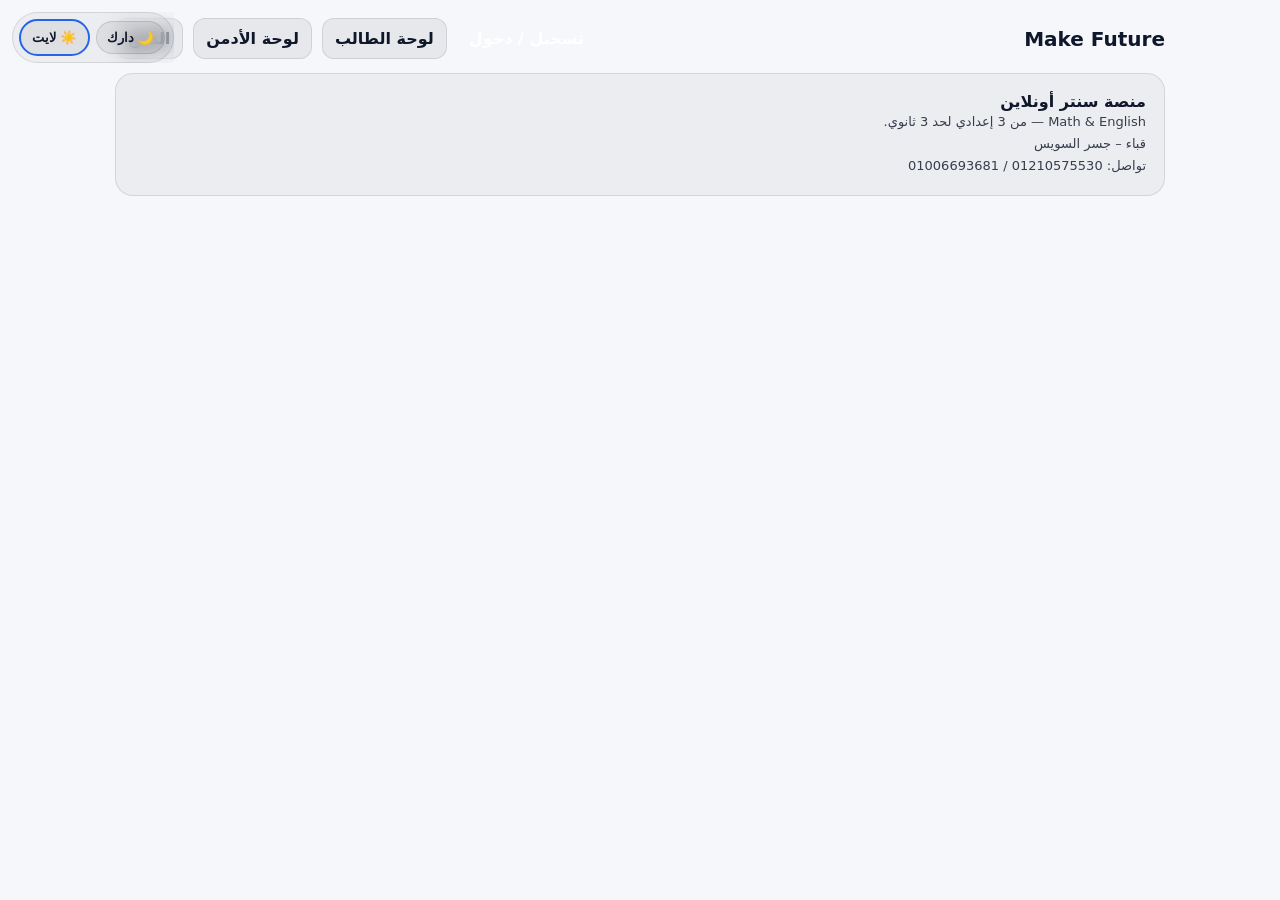
<file: index.html>
<!doctype html>
<html lang="ar" dir="rtl">
<head>
  <meta charset="UTF-8" />
  <meta name="viewport" content="width=device-width, initial-scale=1.0" />
  <title>Make Future</title>
  <link rel="stylesheet" href="./theme.css" />
  <script src="./theme.js" defer></script>
  <style>
    body{margin:0}
    .wrap{max-width:1050px;margin:auto;padding:18px}
    .card{border:1px solid var(--border);background:var(--card);border-radius:18px;padding:18px}
    .row{display:flex;gap:10px;flex-wrap:wrap;align-items:center;justify-content:space-between}
    .btn{cursor:pointer;border:1px solid var(--border);background:var(--btn);color:var(--text);padding:10px 12px;border-radius:12px;font-weight:900;text-decoration:none}
    .primary{background:linear-gradient(45deg,var(--accent),var(--accent2));border:none;color:#fff}
    .muted{opacity:.82;font-size:13px;line-height:1.7}
  </style>
</head>
<body>
  <div class="wrap">
    <div class="row">
      <div style="font-weight:900;font-size:20px">Make Future</div>
      <div class="row" style="justify-content:flex-start">
        <a class="btn primary" href="login.html">تسجيل / دخول</a>
        <a class="btn" href="student.html">لوحة الطالب</a>
        <a class="btn" href="admin.html">لوحة الأدمن</a>
        <a class="btn" href="payment.html">الدفع</a>
      </div>
    </div>

    <div class="card" style="margin-top:14px">
      <div style="font-weight:900">منصة سنتر أونلاين</div>
      <div class="muted">
        Math & English — من 3 إعدادي لحد 3 ثانوي.<br/>
        قباء – جسر السويس<br/>
        تواصل: 01210575530 / 01006693681
      </div>
    </div>
  </div>
</body>
</html>
</file>
<file: theme.css>
/* theme.css */
:root{
  --bg: #0b1020;
  --card: rgba(255,255,255,.06);
  --border: rgba(255,255,255,.12);
  --text: #e8ecff;
  --muted: rgba(232,236,255,.75);
  --btn: rgba(255,255,255,.08);
  --btn-border: rgba(255,255,255,.16);
  --accent: #8be9fd;
}

:root[data-theme="light"]{
  --bg: #f6f7fb;
  --card: rgba(0,0,0,.04);
  --border: rgba(0,0,0,.10);
  --text: #0f172a;
  --muted: rgba(15,23,42,.72);
  --btn: rgba(0,0,0,.06);
  --btn-border: rgba(0,0,0,.12);
  --accent: #2563eb;
}

html,body{height:100%}
body{
  margin:0;
  font-family: system-ui, Arial;
  background: var(--bg);
  color: var(--text);
}

/* شكل عام للكروت */
.card{
  background: var(--card);
  border: 1px solid var(--border);
  border-radius: 18px;
  padding: 18px;
}

/* زرار عام */
.btn{
  cursor:pointer;
  border:1px solid var(--btn-border);
  background: var(--btn);
  color: var(--text);
  padding:10px 14px;
  border-radius: 12px;
  text-decoration:none;
  font-weight: 800;
}

/* زرار التبديل */
.theme-toggle{
  position: fixed;
  top: 12px;
  left: 12px; /* لو عايزه يمين قولّي */
  z-index: 9999;
  display:flex;
  align-items:center;
  gap:10px;
  backdrop-filter: blur(10px);
}

.theme-toggle .pill{
  display:flex;
  gap:8px;
  padding:8px;
  border-radius:999px;
  border:1px solid var(--border);
  background: var(--card);
}

.theme-toggle button{
  border:1px solid var(--btn-border);
  background: var(--btn);
  color: var(--text);
  padding:8px 10px;
  border-radius:999px;
  font-weight:800;
}
.theme-toggle button.active{
  outline: 2px solid var(--accent);
  border-color: transparent;
}
</file>
